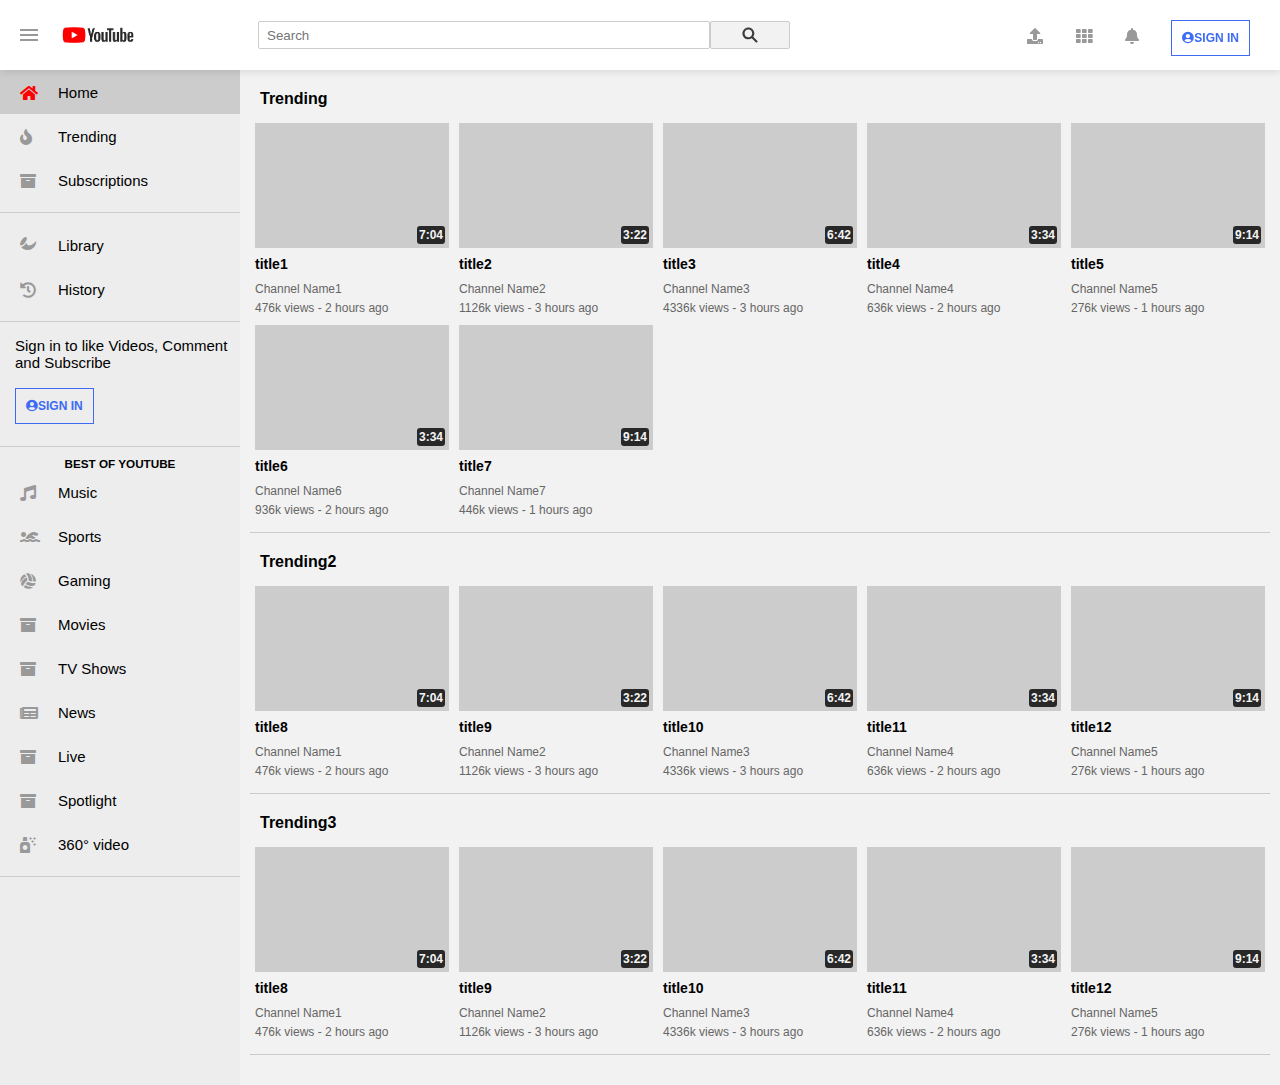
<file: youtube_Grid/index.html>
<html lang="en"><head>
    <meta charset="utf-8">
    <meta http-equiv="X-UA-Compatible" content="IE=edge">
    <meta name="viewport" content="width=device-width, initial-scale=1">
	<head>
	<title>yoututbe</title>
	<link rel="stylesheet" href="https://fonts.googleapis.com/css?family=Roboto:Roboto:400,500,600|Oswald:600">
	<link rel="stylesheet" href="https://use.fontawesome.com/releases/v5.2.0/css/all.css">
	<link rel="stylesheet" href="css/custom.css">
	</head>
  </head>
  <body>
  <div class="container">
  <nav class="navbar">
    <div class="navbar__actions">
      <span class="navbar__menu"></span>
      <img class="navbar__logo" src="images/youtubelogo.png" alt="Youtube logo" />
    </div>
    <div class="navbar__search">
      <input type="text" placeholder="Search">
      <button class="btn"><img src="images/search.svg" alt="Find"></button>
    </div>
    <div class="navbar__icons">
      <span class="navbar__icon"> <i class="fas fa-upload" aria-hidden="true"></i></span>
      <span class="navbar__icon"><i class="fas fa-th" aria-hidden="true"></i></span>
      <span class="navbar__icon"> <i class="fas fa-bell" aria-hidden="true"></i></span>
	  
      
      <span class="navbar__sign-in"><i class="fas fa-user-circle" aria-hidden="true"></i>Sign In</span>
    </div>
  </nav>
  <div class="sidebar">
    <div class="sidebar__group">
      <div class="sidebar__row sidebar__row--active">
        <span class="sidebar__icon sidebar__icon--active"><i class="fas fa-home" aria-hidden="true"></i></span>
        <p>Home</p>
      </div>
      <div class="sidebar__row">
        <span class="sidebar__icon"><i class="fas fa-fire" aria-hidden="true"></i></span>
        <p>Trending</p>
      </div>
	  <div class="sidebar__row">
        <span class="sidebar__icon"><i class="fas fa-archive" aria-hidden="true"></i></span>
        <p>Subscriptions</p>
      </div>
	  </div>
	  <div class="sidebar__group">
	  <div class="sidebar__row">
        <span class="sidebar__icon"><i class="fab fa-affiliatetheme" aria-hidden="true"></i></span>
        <p>Library</p>
      </div>
      <div class="sidebar__row">
        <span class="sidebar__icon"><i class="fas fa-history" aria-hidden="true"></i></span>
        <p>History</p>
      </div>
    </div> <!-- Quick links -->
	<div class="sidebar__group forMobnone">
	  <div>
       
		
		
		<div><p class="signInpara">Sign in to like Videos, Comment and Subscribe</p></div>
		 <span class="navbar__sign-in"><i class="fas fa-user-circle" aria-hidden="true"></i>Sign In</span>
		
      
      </div>
    </div>
    <div class="sidebar__group forMobnone">
      <h3 class="sidebar__title">Best of YouTube</h3>
      <div class="sidebar__row">
        <span class="sidebar__icon"><i class="fas fa-music" aria-hidden="true"></i></span>
        <p>Music</p>
      </div>
      <div class="sidebar__row">
        <span class="sidebar__icon"><i class="fas fa-swimmer" aria-hidden="true"></i></span>
        <p>Sports</p>
      </div>
      <div class="sidebar__row">
        <span class="sidebar__icon"><i class="fas fa-volleyball-ball" aria-hidden="true"></i></span>
        <p>Gaming</p>
      </div>
      <div class="sidebar__row">
         <span class="sidebar__icon"><i class="fas fa-archive" aria-hidden="true"></i></span>
        <p>Movies</p>
      </div>
      <div class="sidebar__row">
        <span class="sidebar__icon"><i class="fas fa-archive" aria-hidden="true"></i></span>
        <p>TV Shows</p>
      </div>
      <div class="sidebar__row">
        <span class="sidebar__icon"><i class="fas fa-newspaper" aria-hidden="true"></i></span>
        <p>News</p>
      </div>
      <div class="sidebar__row">
        <span class="sidebar__icon"><i class="fas fa-archive" aria-hidden="true"></i></span>
        <p>Live</p>
      </div>
      <div class="sidebar__row">
        <span class="sidebar__icon"><i class="fas fa-archive" aria-hidden="true"></i></span>
        <p>Spotlight</p>
      </div>
      <div class="sidebar__row">
        <span class="sidebar__icon"><i class="fas fa-air-freshener" aria-hidden="true"></i></span>
        <p>360&deg; video</p>
      </div>
    </div> <!-- Best of -->
    
  </div>
 
  <main class="main" id="playlist">
	
  </main>
</div>

	<script src="js/custom.js"></script>

  </body></html>
</file>
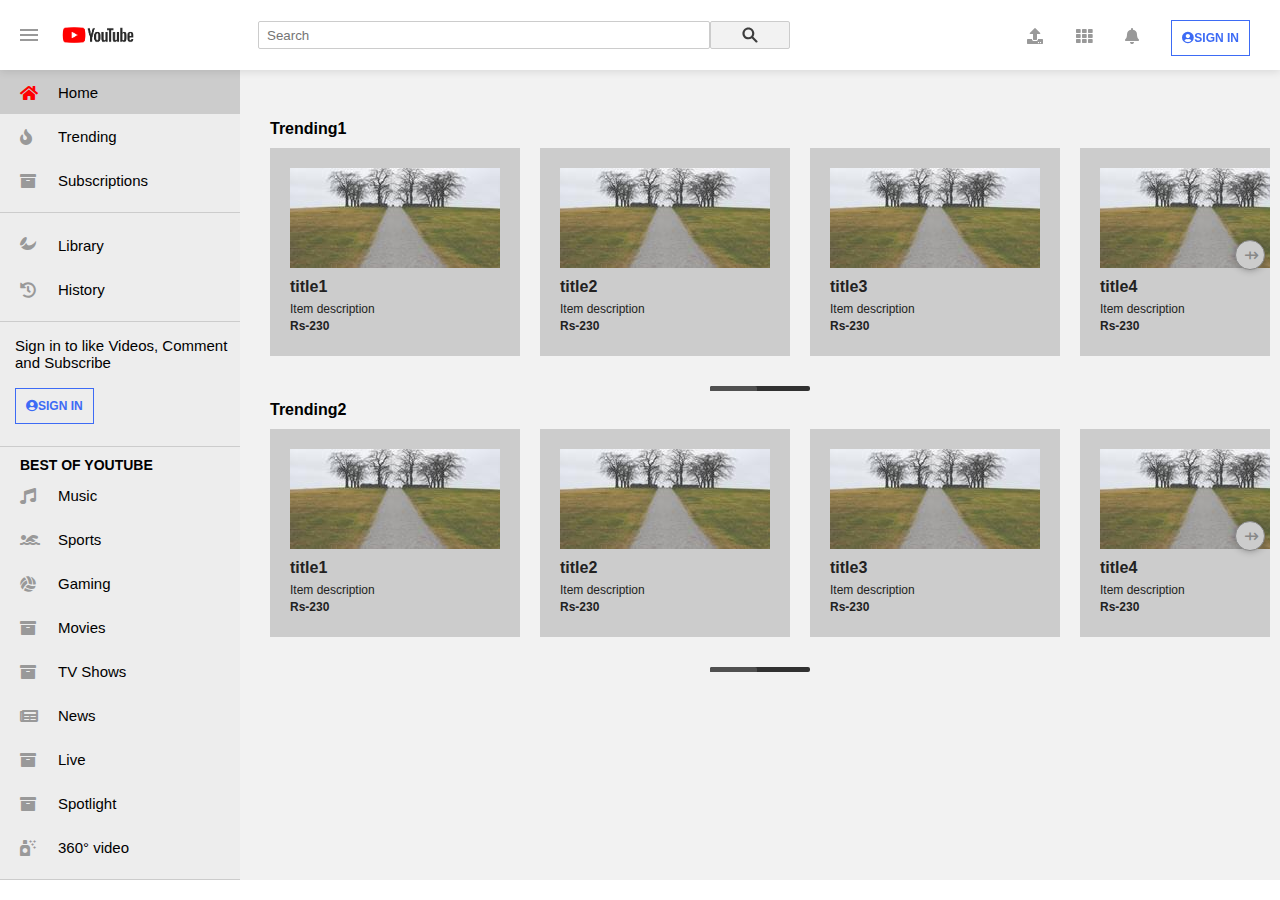
<file: youtube_Slide/index.html>
<html lang="en"><head>
    <meta charset="utf-8">
    <meta http-equiv="X-UA-Compatible" content="IE=edge">
    <meta name="viewport" content="width=device-width, initial-scale=1">
	<head>
	<title>yoututbe</title>
	<link rel="stylesheet" href="https://fonts.googleapis.com/css?family=Roboto:Roboto:400,500,600|Oswald:600">
	<link rel="stylesheet" href="https://use.fontawesome.com/releases/v5.2.0/css/all.css">
	<link rel="stylesheet" href="css/custom.css">
	</head>
  </head>
  <body>
  <div class="container">
  <nav class="navbar">
    <div class="navbar__actions">
      <span class="navbar__menu"></span>
      <img class="navbar__logo" src="images/youtubelogo.png" alt="Youtube logo" />
    </div>
    <div class="navbar__search">
      <input type="text" placeholder="Search">
      <button class="btn"><img src="images/search.svg" alt="Find"></button>
    </div>
    <div class="navbar__icons">
      <span class="navbar__icon onlyMob"> <i class="fas fa-search" aria-hidden="true"></i></span>
      <span class="navbar__icon"> <i class="fas fa-upload" aria-hidden="true"></i></span>
      <span class="navbar__icon"><i class="fas fa-th" aria-hidden="true"></i></span>
      <span class="navbar__icon"> <i class="fas fa-bell" aria-hidden="true"></i></span>
	  
      
      <span class="navbar__sign-in"><i class="fas fa-user-circle" aria-hidden="true"></i>Sign In</span>
    </div>
  </nav>
  <div class="sidebar">
    <div class="sidebar__group">
      <div class="sidebar__row sidebar__row--active">
        <span class="sidebar__icon sidebar__icon--active"><i class="fas fa-home" aria-hidden="true"></i></span>
        <p>Home</p>
      </div>
      <div class="sidebar__row">
        <span class="sidebar__icon"><i class="fas fa-fire" aria-hidden="true"></i></span>
        <p>Trending</p>
      </div>
	  <div class="sidebar__row">
        <span class="sidebar__icon"><i class="fas fa-archive" aria-hidden="true"></i></span>
        <p>Subscriptions</p>
      </div>
	  </div>
	  <div class="sidebar__group">
	  <div class="sidebar__row">
        <span class="sidebar__icon"><i class="fab fa-affiliatetheme" aria-hidden="true"></i></span>
        <p>Library</p>
      </div>
      <div class="sidebar__row">
        <span class="sidebar__icon"><i class="fas fa-history" aria-hidden="true"></i></span>
        <p>History</p>
      </div>
    </div> <!-- Quick links -->
	<div class="sidebar__group forMobnone">
	  <div>
       
		
		
		<div><p class="signInpara">Sign in to like Videos, Comment and Subscribe</p></div>
		 <span class="navbar__sign-in"><i class="fas fa-user-circle" aria-hidden="true"></i>Sign In</span>
		
      
      </div>
    </div>
    <div class="sidebar__group forMobnone">
      <h3 class="sidebar__title">Best of YouTube</h3>
      <div class="sidebar__row">
        <span class="sidebar__icon"><i class="fas fa-music" aria-hidden="true"></i></span>
        <p>Music</p>
      </div>
      <div class="sidebar__row">
        <span class="sidebar__icon"><i class="fas fa-swimmer" aria-hidden="true"></i></span>
        <p>Sports</p>
      </div>
      <div class="sidebar__row">
        <span class="sidebar__icon"><i class="fas fa-volleyball-ball" aria-hidden="true"></i></span>
        <p>Gaming</p>
      </div>
      <div class="sidebar__row">
         <span class="sidebar__icon"><i class="fas fa-archive" aria-hidden="true"></i></span>
        <p>Movies</p>
      </div>
      <div class="sidebar__row">
        <span class="sidebar__icon"><i class="fas fa-archive" aria-hidden="true"></i></span>
        <p>TV Shows</p>
      </div>
      <div class="sidebar__row">
        <span class="sidebar__icon"><i class="fas fa-newspaper" aria-hidden="true"></i></span>
        <p>News</p>
      </div>
      <div class="sidebar__row">
        <span class="sidebar__icon"><i class="fas fa-archive" aria-hidden="true"></i></span>
        <p>Live</p>
      </div>
      <div class="sidebar__row">
        <span class="sidebar__icon"><i class="fas fa-archive" aria-hidden="true"></i></span>
        <p>Spotlight</p>
      </div>
      <div class="sidebar__row">
        <span class="sidebar__icon"><i class="fas fa-air-freshener" aria-hidden="true"></i></span>
        <p>360&deg; video</p>
      </div>
    </div> <!-- Best of -->
    
  </div>
 
  <!-- <main class="main" id="playlist">
    
  </main> -->
 <div class="main" id="playlist"> 

  </div>
</div>






<script src="https://ajax.googleapis.com/ajax/libs/jquery/3.4.1/jquery.min.js"></script>
	<script src="js/custom.js"></script>
  
  </body></html>
</file>
<file: youtube_Grid/css/custom.css>
*,
*::before,
*::after {
  margin: 0;
  padding: 0;
  box-sizing: inherit;
}

html {
  box-sizing: border-box;
  font-size: 62.5%;
  font-family: sans-serif;
}

.container {
  display: grid;
  grid-template-columns: [navbar-start sidebar-start] 24rem [sidebar-end main-start] 1fr [navbar-end main-end];
  grid-template-rows: [navbar-start] 6rem [navbar-end sidebar-start main-start] 1fr [sidebar-end main-end];
  grid-template-areas: "navbar navbar" "sidebar main";
}

.navbar {
  position: fixed;
  width: 100%;
  grid-area: navbar;
  z-index: 1;
  background-color: white;
  box-shadow: 0 2px 8px rgba(0, 0, 0, 0.1);
  display: flex;
  justify-content: space-between;
  align-items: center;
  height:70px;
}
.navbar__actions {
  margin-right: 12rem;
  display: flex;
  align-items: center;
}
.navbar__menu {
  display: inline-block;
  height: 2px;
  width: 1.8rem;
  margin: 2rem;
  background-color: #999999;
  cursor: pointer;
}
.navbar__menu::before, .navbar__menu::after {
  content: "";
  height: 2px;
  width: 100%;
  background-color: #999999;
  display: block;
}
.navbar__menu::before {
  transform: translateY(-5px);
}
.navbar__menu::after {
  transform: translateY(3px);
}
.navbar__logo {
  display: inline-block;
  width: 8rem;
}
.navbar__search {
  flex-grow: 1;
  display: flex;
  align-items: center;
}
.navbar__search input {
  width: 60%;
  height: 2.8rem;
  padding: .8rem;
  border: 1px solid #cccccc;
  border-radius: 2px;
  align-self: center;
}
.navbar__search button {
  width: 8rem;
  height: 2.8rem;
  border: 1px solid #cccccc;
  border-radius: 2px;
  margin: 0;
  background-color: #f2f2f2;
  color: #999999;
}
.navbar__search button img {
  height: 100%;
}
.navbar__icons {
  margin-right: 3rem;
}
.navbar__icons .fas{
	margin-top:3px;
}
.navbar__icon {
  padding: 1.5rem;
  color: #999999;
  font-size:16px;
}
.navbar__sign-in {
  margin-left: 1.5rem;
  font-size: 1.2rem;
  font-weight: 600;
  text-transform: uppercase;
  color: #3d6bf5;
      padding: 10px;
    border: 1px solid;

}
.sidebar .navbar__sign-in {
	line-height:6rem;
}
.sidebar {
  grid-area: sidebar;
  background-color: #ededed;
  /* overflow-y: scroll; */
}
.sidebar__group {
  padding: 1rem 0;
  border-bottom: 1px solid #cccccc;
}
.sidebar__row {
  display: flex;
  padding: 1.2rem;
}
.sidebar__row:hover {
  background-color: #d9d9d9;
}
.sidebar__row--active {
  background-color: #cccccc;
}
.sidebar__icon {
  width: 2rem;
  height: 2rem;
  border-radius: 50%;
  margin: 0 0.8rem;
  display: inline-block;
  justify-self: center;
  align-self: center;
  color: #999999;
  font-size:16px;
  
}
.sidebar__icon--active {
  color: red;
}
.sidebar__icon--dark {
  width: 2.2rem;
  height: 2.2rem;
  background-color: #666666;
}
.sidebar__icon--small {
  width: 1rem;
  height: 1rem;
  background-color: #cccccc;
}
.sidebar p {
  display: inline-block;
  margin-left: 1rem;
  align-self: center;
  font-size: 1.5rem;
}

.main {
  padding: 2rem 1rem;
  grid-area: main;
  background-color: #f2f2f2;
}

.playlist {
  display: grid;
  grid-template-columns: repeat(5, min-content);
  grid-column-gap: .5rem;
}
.playlist {
  display: block;
  width:100%;
}
.playlist__title {
  grid-column: 1 / -1;
  padding: 1rem 0;
  font-size: 1.6rem;
  margin-left:1rem;
}

.video__thumbnail {
  position: relative;
  width: 100%;
  height: 12.5rem;
  margin-bottom: .8rem;
  background-color: #cccccc;
}
.video__thumbnail img {
  width: 100%;
  height: 100%;
}
.video__timestamp {
  z-index: 0;
  position: absolute;
  right: 4px;
  bottom: 4px;
  background-color: black;
  border: 2px solid black;
  border-radius: 3px;
  opacity: 0.8;
  font-size: 1.2rem;
  font-weight: 600;
  color: white;
}
.video__title {
  margin-bottom: 1rem;
  font-size: 1.4rem;
  font-weight: 600;
}
.video__channel-name {
  margin-bottom: .5rem;
  font-size: 1.2rem;
  color: #666666;
}
.video__channel-name::after {
  content: "";
  width: 1.3rem;
  height: 1.3rem;
  color: #666666;
}
.video__stats {
  font-size: 1.2rem;
  color: #666666;
}
.vidList{
  display: flex;
  flex-flow: row wrap;
  justify-content: flex-start;
  border-bottom: 1px solid #ccc;
  margin-bottom: 10px;
  padding-bottom: 10px;
}
.video{
  padding:5px;
  flex-basis: 20%;
  -ms-flex: auto;
}
.signInpara{
	padding:5px;
	
}
.sidebar__icon .fas{
	margin-top:3px;
}
.sidebar__title{
	    font-weight: bold;
    text-transform: uppercase;
    text-align: center;
}

@media only screen and (max-width: 1025px) {
  .navbar__icons {
    margin-right: 1rem;
  }
  .sidebar p{
    display:none;
  }
  .playlist {
    display: block;
    width:100%;
  }
 .sidebar {
    grid-area: sidebar;
    background-color: #ededed;
    overflow-y: scroll;
    width: 6rem;
	overflow-x:hidden;
}
.forMobnone{
	display:none;
}
.main{
	margin-left: -18rem;
}
.video{
  flex-basis: 20%;
}
.navbar{
  height:70px;
}
.navbar__icon{
  padding: 0.5rem;
}
}
@media only screen and (max-width: 767px) {
.playlist {
  display: block;
  width:100%;
}
.navbar__actions{
	margin-right:0rem;
}
.navbar__sign-in{
	display:inline-block;
	width:8rem;
}

.video{
  flex-basis: 50%;
}
.navbar__search{
  display: none;
}
}
</file>
<file: youtube_Slide/css/custom.css>
*,
*::before,
*::after {
  margin: 0;
  padding: 0;
  box-sizing: inherit;
}

html {
  box-sizing: border-box;
  font-size: 62.5%;
  font-family: sans-serif;
}

.container {
  display: grid;
  grid-template-columns: [navbar-start sidebar-start] 24rem [sidebar-end main-start] 1fr [navbar-end main-end];
  grid-template-rows: [navbar-start] 6rem [navbar-end sidebar-start main-start] 1fr [sidebar-end main-end];
  grid-template-areas: "navbar navbar" "sidebar main";
}

.navbar {
  position: fixed;
  width: 100%;
  grid-area: navbar;
  z-index: 1;
  background-color: white;
  box-shadow: 0 2px 8px rgba(0, 0, 0, 0.1);
  display: flex;
  justify-content: space-between;
  align-items: center;
  height:70px;
}
.navbar__actions {
  margin-right: 12rem;
  display: flex;
  align-items: center;
}
.navbar__menu {
  display: inline-block;
  height: 2px;
  width: 1.8rem;
  margin: 2rem;
  background-color: #999999;
  cursor: pointer;
}
.navbar__menu::before, .navbar__menu::after {
  content: "";
  height: 2px;
  width: 100%;
  background-color: #999999;
  display: block;
}
.navbar__menu::before {
  transform: translateY(-5px);
}
.navbar__menu::after {
  transform: translateY(3px);
}
.navbar__logo {
  display: inline-block;
  width: 8rem;
}
.navbar__search {
  flex-grow: 1;
  display: flex;
  align-items: center;
}
.navbar__search input {
  width: 60%;
  height: 2.8rem;
  padding: .8rem;
  border: 1px solid #cccccc;
  border-radius: 2px;
  align-self: center;
}
.navbar__search button {
  width: 8rem;
  height: 2.8rem;
  border: 1px solid #cccccc;
  border-radius: 2px;
  margin: 0;
  background-color: #f2f2f2;
  color: #999999;
}
.navbar__search button img {
  height: 100%;
}
.navbar__icons {
  margin-right: 3rem;
}
.navbar__icons .fas{
	margin-top:3px;
}
.navbar__icon {
  padding: 1.5rem;
  color: #999999;
  font-size:16px;
}
.navbar__sign-in {
  margin-left: 1.5rem;
  font-size: 1.2rem;
  font-weight: 600;
  text-transform: uppercase;
  color: #3d6bf5;
      padding: 10px;
    border: 1px solid;

}
.sidebar .navbar__sign-in {
	line-height:6rem;
}
.sidebar {
  grid-area: sidebar;
  background-color: #ededed;
  /* overflow-y: scroll; */
}
.sidebar__group {
  padding: 1rem 0;
  border-bottom: 1px solid #cccccc;
}
.sidebar__row {
  display: flex;
  padding: 1.2rem;
}
.sidebar__row:hover {
  background-color: #d9d9d9;
}
.sidebar__row--active {
  background-color: #cccccc;
}
.sidebar__icon {
  width: 2rem;
  height: 2rem;
  border-radius: 50%;
  margin: 0 0.8rem;
  display: inline-block;
  justify-self: center;
  align-self: center;
  color: #999999;
  font-size:16px;
  
}
.sidebar__icon--active {
  color: red;
}
.sidebar__icon--dark {
  width: 2.2rem;
  height: 2.2rem;
  background-color: #666666;
}
.sidebar__icon--small {
  width: 1rem;
  height: 1rem;
  background-color: #cccccc;
}
.sidebar p {
  display: inline-block;
  margin-left: 1rem;
  align-self: center;
  font-size: 1.5rem;
}

.main {
  padding: 2rem 2rem;
  grid-area: main;
  background-color: #f2f2f2;
  /* width:280px; */
}

.playlist {
  display: grid;
  grid-template-columns: repeat(5, min-content);
  grid-column-gap: .5rem;
}
.playlist {
  display: block;
  width:100%;
}
.playlist__title {
  grid-column: 1 / -1;
  padding: 1rem 0;
  font-size: 1.6rem;
}

.video__thumbnail {
  position: relative;
  width: 180px;
  height: 12.5rem;
  margin-bottom: .8rem;
  background-color: #cccccc;
}
.video__thumbnail img {
  width: 100%;
  height: 100%;
}
.video__timestamp {
  z-index: 0;
  position: absolute;
  right: 4px;
  bottom: 4px;
  background-color: black;
  border: 2px solid black;
  border-radius: 3px;
  opacity: 0.8;
  font-size: 1.2rem;
  font-weight: 600;
  color: white;
}
.video__title {
  margin-bottom: 1rem;
  font-size: 1.4rem;
  font-weight: 600;
}
.video__channel-name {
  margin-bottom: .5rem;
  font-size: 1.2rem;
  color: #666666;
}
.video__channel-name::after {
  content: "";
  width: 1.3rem;
  height: 1.3rem;
  color: #666666;
}
.video__stats {
  font-size: 1.2rem;
  color: #666666;
}
.scroller{
  width: calc((200px*4) + 22px);
  height: 230px;
  display: flex;
  overflow-x: auto;
}

.vidList{
  display: flex;
  /* flex-flow: row wrap; */
  justify-content: flex-start;
  width: calc((200px*4) + 22px);
  
  position: relative;
  flex-shrink: 0;
  border-bottom: 1px solid #ccc;
  padding-bottom: 10px;
}
.video{
  padding:5px;
  /* flex-basis: 20%;
  -ms-flex: auto; */
  width:190px;
}
.signInpara{
	padding:5px;
	
}
.sidebar__icon .fas{
	margin-top:3px;
}
.sidebar__title{
  font-weight: bold;
  text-transform: uppercase;
  margin-left: 20px;
  /* text-align: center; */
  font-size: 14px;
    /* text-align: center; */
}
.onlyMob{
  display:none;
}
.next{
  position: absolute;
    right: 0px;
}





/*  */

ol {
  list-style: none;
  padding: 0;
}

a {
  text-decoration: none;
}
a, a:visited {
  color: #222;
}

section h1 {
  color: #ccc;
  margin-bottom: 30px;
  font-size: 20px;
}

main {
  max-width: 1100px;
  /* margin: 0 auto; */
  padding: 40px 20px;
}

.cards {
  font-size: 0;
  white-space: nowrap;
}

.card-outter {
  display: inline-block;
  padding-left: 20px;
}

.card {
  background: #ccc;
  width: 250px;
  padding: 20px;
}
.card .title {
  font-size: 16px;
  margin: 10px 0 6px;
}
.card .description {
  font-size: 12px;
  margin: 0;
}

.slider-container {
  position: relative;
  overflow: hidden;
  margin: 0 -20px;
}
.slider-container:before, .slider-container:after {
  position: absolute;
  top: 0;
  z-index: 1;
  content: "";
  display: block;
  width: 20px;
  height: 100%;
}
.slider-container:before {
  left: 0;
  /* background: linear-gradient(90deg, #222, transparent); */
}
.slider-container:after {
  right: 0;
  /* background: linear-gradient(-90deg, #222, transparent); */
}

.slider {
  transition: transform .2s ease-out;
}
.slider.active {
  transition: none;
}
.slider.active, .slider.active a {
  cursor: grab;
}
.slider.active + .slider-indicator-bar .slider-indicator {
  transition: none;
}

.slider-indicator-bar {
  position: relative;
  height: 5px;
  width: 100px;
  margin: 30px auto 0;
  background: #313131;
  border-radius: 2px;
}
.slider-indicator-bar .slider-indicator {
  position: absolute;
  left: 0;
  content: "";
  height: 6px;
  background-color: #505050;
  border-radius: 2px;
  transition: left .2s ease-in-out;
}

.slider-arrow {
  display: block;
  position: absolute;
  top: 50%;
  z-index: 2;
  width: 30px;
  height: 30px;
  background: #ccc;
  border: 1px solid #888;
  border-radius: 50%;
  cursor: pointer;
  transform: translateY(-100%);
  transition: opacity .2s ease-in-out;
  box-shadow: 0 0 7px 0 rgba(34, 34, 34, 0.4);
}
.slider-arrow:hover {
  box-shadow: 0 0 7px 0 rgba(34, 34, 34, 0.8);
}
.slider-arrow:before {
  position: absolute;
  top: 50%;
  left: 50%;
  transform: translate(-50%, -50%);
  font-family: verdana;
  font-size: 18px;
  color: #888;
}
.slider-arrow.disabled {
  opacity: 0;
}
.slider-arrow.left {
  left: 5px;
}
.slider-arrow.left:before {
  margin-left: -1px;
  content: "\21F7";
}
.slider-arrow.right {
  right: 5px;
}
.slider-arrow.right:before {
  margin-left: 1px;
  content: "\21F8";
}
.main{
  width: calc(100vw - 240px);
  padding:1rem 1rem;
}
.price {
  font-size: 12px;
  font-weight: bold;
  line-height: 20px;
}
@media only screen and (max-width: 1025px) {
  .navbar__icons {
    margin-right: 1rem;
  }
  .sidebar p{
    display:none;
  }
  .playlist {
    display: block;
    width:100%;
  }
 .sidebar {
    grid-area: sidebar;
    background-color: #ededed;
    overflow-y: scroll;
    width: 6rem;
	overflow-x:hidden;
}
.forMobnone{
	display:none;
}
.main{
	margin-left: -18.3rem;
}
.main{
  width: calc(100vw - 60px);
  padding:1rem 1rem;
}
.video{
  flex-basis: 20%;
}
.navbar{
  height:70px;
}
.navbar__icon{
  padding: 0.5rem;
}
}
@media only screen and (max-width: 767px) {
.onlyMob{
  display:inline-block;
}  
.playlist {
  display: block;
  width:100%;
}
.navbar__actions{
	margin-right:0rem;
}
.navbar__sign-in{
	display:inline-block;
  width:8rem;
  margin-left: 0.5rem;
}

.video{
  flex-basis: 50%;
}
.navbar__search{
  display: none;
}
main{
  width:100%;
}
.main{
  width: calc(100vw - 60px);
  padding:1rem 1rem;
}
}
</file>
